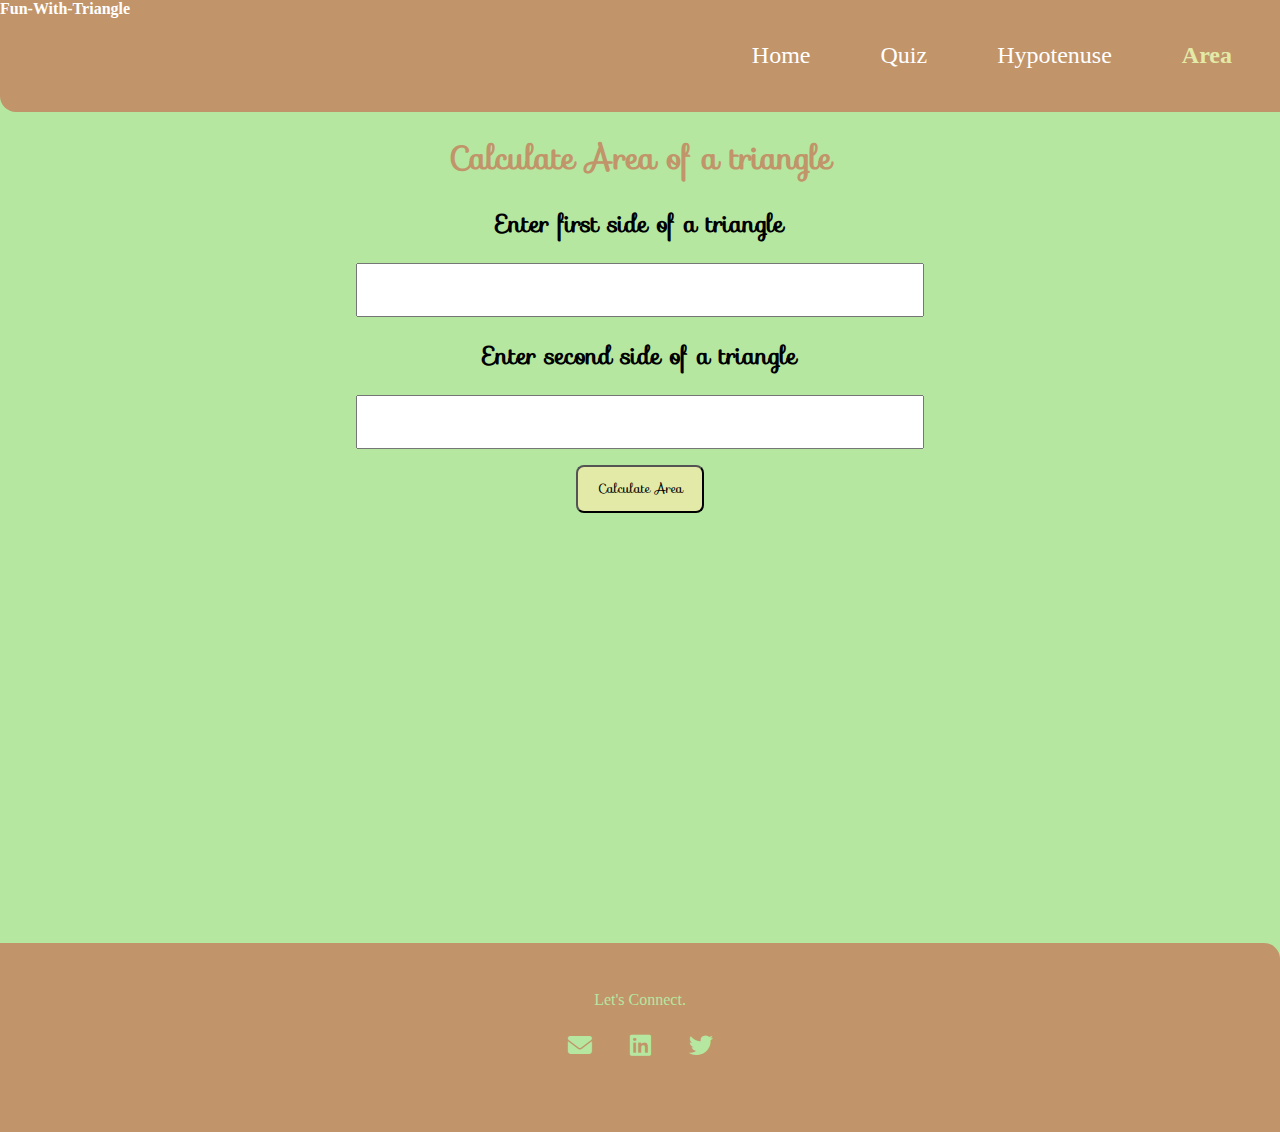
<file: area.html>
<!DOCTYPE html>
<html lang="en">
<head>
    <meta charset="UTF-8">
    <meta http-equiv="X-UA-Compatible" content="IE=edge">
    <link rel="stylesheet" href="style.css">
    <link rel="stylesheet" href="https://fonts.googleapis.com/css?family=Sofia">
    <link  rel = "stylesheet" href = "https://cdnjs.cloudflare.com/ajax/libs/font-awesome/6.2.0/css/all.min.css">


    <meta name="viewport" content="width=device-width, initial-scale=1.0">
    <title>Area</title>
</head>
<body>
    <nav class = 'navigation container'>
        <div class = 'nav-brand'>Fun-With-Triangle</div>
     
            
            <ul class = 'list-non-bullet nav-pills'>
                
                <li  class = 'list-item-inline'>
                   <a href = "/" class = 'link '>Home</a> 
                </li>
                <li class = 'list-item-inline'>
                    <a  href = 'quiz.html' class = 'link'>Quiz
                    </li></a>  
                <li class = 'list-item-inline'>
                    <a href = 'hypotenuse.html' class = 'link'> Hypotenuse</a> 
                  
                </li>
                <li class = 'list-item-inline'>
                    <a href = 'area.html' class = 'link  link-active'> Area</a> 
                  
                </li>
               
               
            </ul>
        </nav>
    <div id="container">
        <h1>Calculate Area of a triangle</h1>
     
            <div id = "child-container">

    <h2>Enter first side of a triangle</h2>
    <input type = 'number' class = "side"/>
    <h2>Enter second side of a triangle</h2>

    <input type = 'number' class = "side"/>

    <button id ='area'>Calculate Area</button>

    <p style = "font-size:20px;" id = "output"></p>
    </div>
</div>
    <footer class = 'footer'>
        <div class = 'footer-header'>
         Let's Connect.
        </div>
        <ul class = 'social-links list-non-bullet'>
            
            <li class = 'list-item-inline'><a class = 'link' href="mailto:shwetaa28@gmail.com?Subject=Some%20subject">
                <i class="fa-solid fa-envelope"></i>
            </a></li>
    
    
            <li class = 'list-item-inline'><a class = 'link' href = "https://linkedin.com/in/shweta-jha-8094721b2">
                <i class="fa-brands fa-linkedin"></i>
            </a></li>
    
    
        <li class = 'list-item-inline'><a class = 'link' href = "https://github.com/Shwetaaaa2899">
            <i class="fa-brands fa-twitter"></i></a></li>
        </a></li>
    
    </ul>
    </footer>

<script src ="area.js"></script>
</body>
</html>
</file>
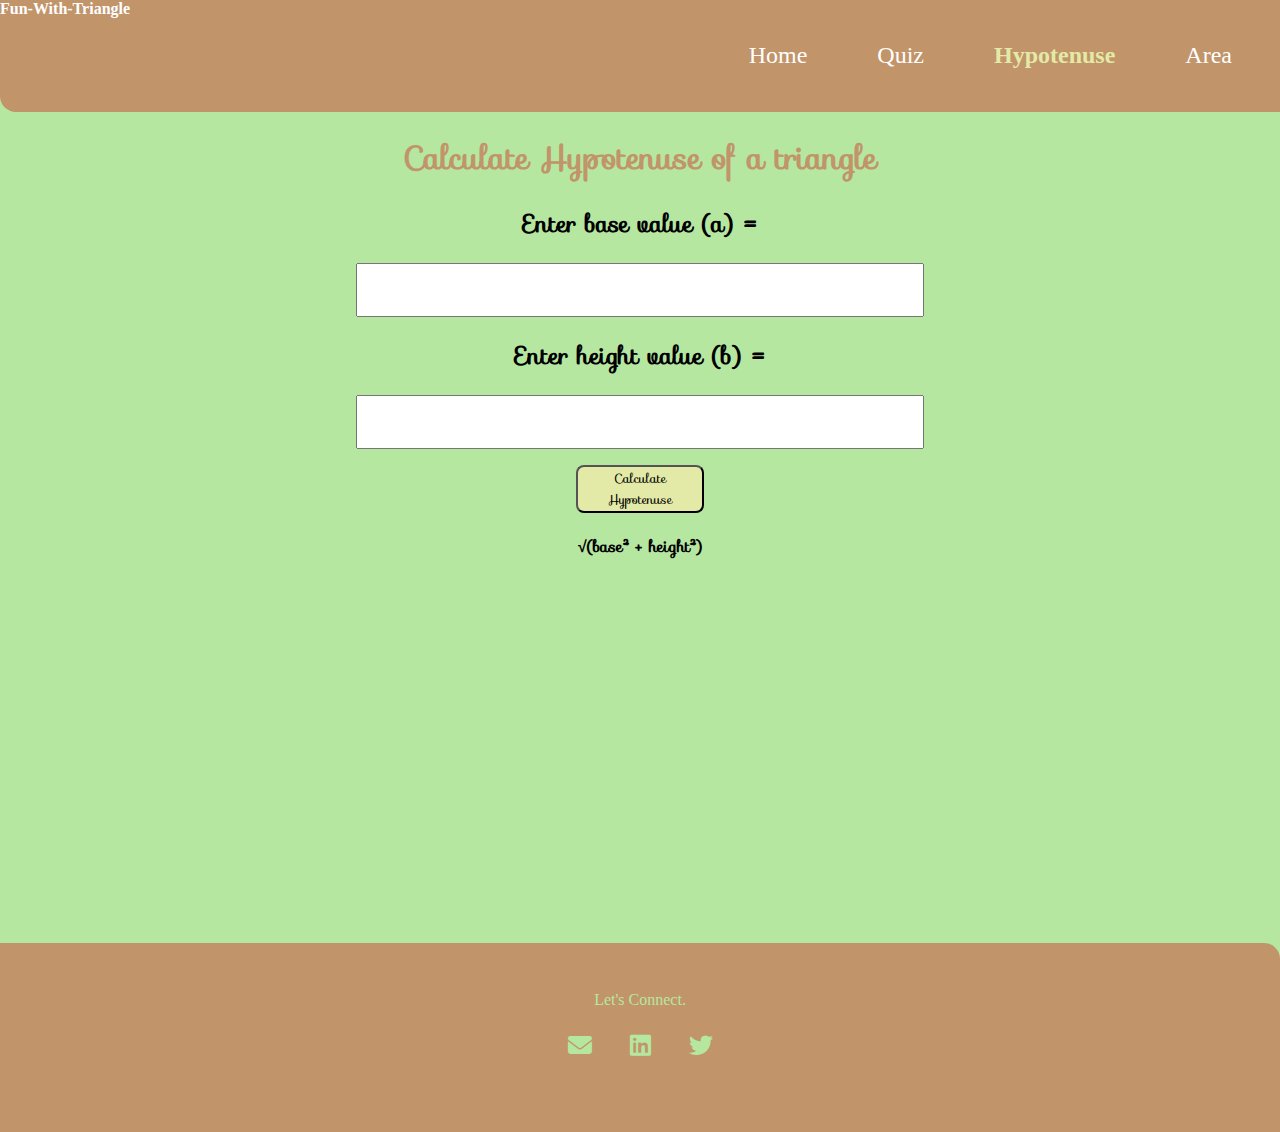
<file: hypotenuse.html>
<!DOCTYPE html>
<html lang="en">
<head>
    <meta charset="UTF-8">
    <meta http-equiv="X-UA-Compatible" content="IE=edge">
    <link rel="stylesheet" href="style.css">
    <link rel="stylesheet" href="https://fonts.googleapis.com/css?family=Sofia">
    <meta name="viewport" content="width=device-width, initial-scale=1.0">
    <link  rel = "stylesheet" href = "https://cdnjs.cloudflare.com/ajax/libs/font-awesome/6.2.0/css/all.min.css">


    <title>Hypotenuse</title>
</head>
<body>
    <nav class = 'navigation container'>
        <div class = 'nav-brand'>Fun-With-Triangle</div>
     
            
            <ul class = 'list-non-bullet nav-pills'>
                
                <li  class = 'list-item-inline'>
                   <a href = "/" class = 'link '>Home</a> 
                </li>
                <li class = 'list-item-inline'>
                    <a  href = 'quiz.html' class = 'link'>Quiz
                    </li></a>  
                <li class = 'list-item-inline'>
                    <a href = 'hypotenuse.html' class = 'link link-active'> Hypotenuse</a> 
                  
                </li>
                <li class = 'list-item-inline'>
                    <a href = 'area.html' class = 'link'> Area</a> 
                  
                </li>
               
            </ul>
        </nav>
    <div id="container">
        <h1>Calculate Hypotenuse of a triangle</h1>
     
            <div id = "child-container">

    <h2>Enter base value (a) =</h2>
    <input type = 'number' id = "base"/>
    <h2>Enter height value (b) =</h2>
    <input type = 'number' id = "height"/>
    <button id ='Hypotenuse'>Calculate Hypotenuse </button>
    <h4>√(base² + height²)</h4>
    <p  style = "font-size:20px;" id = "output"></p>
    </div>
    </div>
    <footer class = 'footer'>
        <div class = 'footer-header'>
         Let's Connect.
        </div>
        <ul class = 'social-links list-non-bullet'>
            
            <li class = 'list-item-inline'><a class = 'link' href="mailto:shwetaa28@gmail.com?Subject=Some%20subject">
                <i class="fa-solid fa-envelope"></i>
            </a></li>
    
    
            <li class = 'list-item-inline'><a class = 'link' href = "https://linkedin.com/in/shweta-jha-8094721b2">
                <i class="fa-brands fa-linkedin"></i>
            </a></li>
    
    
        <li class = 'list-item-inline'><a class = 'link' href = "https://github.com/Shwetaaaa2899">
            <i class="fa-brands fa-twitter"></i></a></li>
        </a></li>
    
    </ul>
    </footer>

<script src ="hypo.js"></script>
</body>
</html>
</file>
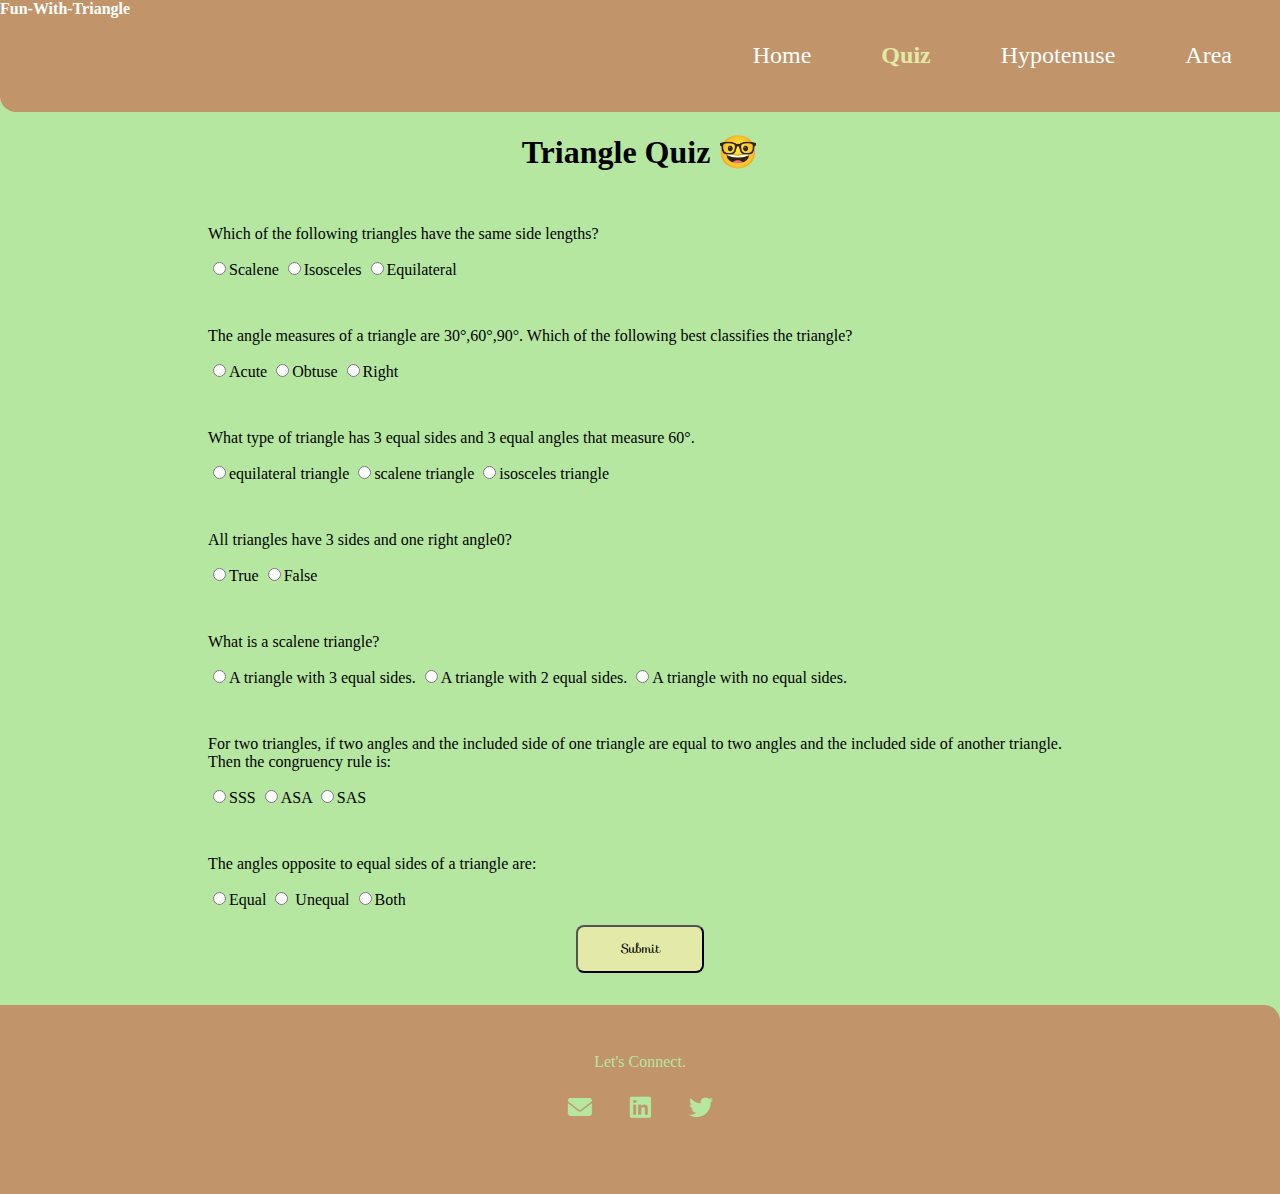
<file: quiz.html>
<!DOCTYPE html>
<html lang="en">
<head>
    <meta charset="UTF-8">
    <meta http-equiv="X-UA-Compatible" content="IE=edge">
    <meta name="viewport" content="width=device-width, initial-scale=1.0">
    <link rel="stylesheet" href="style2.css">
    <!-- <link rel="stylesheet" href="style.css"> -->
    <link rel="stylesheet" href="https://fonts.googleapis.com/css?family=Sofia">
    <link  rel = "stylesheet" href = "https://cdnjs.cloudflare.com/ajax/libs/font-awesome/6.2.0/css/all.min.css">


    <title>Triangle Quiz</title>

</head>
<body>
    <nav style = "background-color: #c1946a" class = 'navigation container'>
        <div class = 'nav-brand'>Fun-With-Triangle</div>
     
            
            <ul class = 'list-non-bullet nav-pills'>
                
                    
                <li  class = 'list-item-inline'>
                    <a href = "/" class = 'link '>Home</a> 
                 </li>
                 <li class = 'list-item-inline'>
                     <a  href = 'quiz.html' class = 'link link-active'>Quiz
                     </li></a>  
                 <li class = 'list-item-inline'>
                     <a href = 'hypotenuse.html' class = 'link'> Hypotenuse</a> 
                   
                 </li>
                 <li class = 'list-item-inline'>
                    <a href = 'area.html' class = 'link'> Area</a> 
                  
                </li>
               
               
            </ul>
        </nav>
   <h1>Triangle Quiz 🤓</h1>
   <form class = "quiz-form">
    <div class = "qstn-container">
        <p>Which of the following triangles have the same side lengths?</p>
    
    <label ><input type = "radio" name ="qstn1" value = "">Scalene</label>
    <label ><input type = "radio"  name ="qstn1" value = "Isosceles">Isosceles</label>
    <label ><input type = "radio" name ="qstn1" value = "Equilateral">Equilateral</label>   
</div>


<div class = "qstn-container">
    <p>The angle measures of a triangle are 30°,60°,90°. Which of the following best classifies the triangle?</p>

<label ><input type = "radio" name ="qstn2" value = "Acute">Acute</label>
<label ><input type = "radio"  name ="qstn2" value = "Obtuse">Obtuse</label>
<label ><input type = "radio" name ="qstn2" value = "Right">Right</label>   
</div>
<div class = "qstn-container">
    <p>What type of triangle has 3 equal sides and 3 equal angles that measure 60°.</p>

<label ><input type = "radio" name ="qstn3" value = "equilateral triangle">equilateral triangle</label>
<label ><input type = "radio"  name ="qstn3" value = "scalene triangle">scalene triangle</label>
<label ><input type = "radio" name ="qstn3" value = "isosceles triangle">isosceles triangle</label>   
</div>
<div class = "qstn-container">
    <p>All triangles have 3 sides and one right angle0?</p>

<label ><input type = "radio" name ="qstn4" value = "True">True</label>
<label ><input type = "radio"  name ="qstn4" value = "False">False</label>
  
</div>
<div class = "qstn-container">
    <p>What is a scalene triangle?</p>

<label ><input type = "radio" name ="qstn5"  value = "A triangle with 3 equal sides.">A triangle with 3 equal sides.</label>
<label ><input type = "radio"  name ="qstn5" value = "A triangle with 2 equal sides.">A triangle with 2 equal sides.</label>
<label ><input type = "radio" name ="qstn5" value = "A triangle with no equal sides.">A triangle with no equal sides.</label>   
</div>
<div class = "qstn-container">
    <p>For two triangles, if two angles and the included side of one triangle are equal to two angles and the included side of another triangle. Then the congruency rule is:</p>

<label ><input type = "radio" name ="qstn6" value = "SSS">SSS</label>
<label ><input type = "radio"  name ="qstn6" value = "ASA">ASA</label>
<label ><input type = "radio" name ="qstn6" value = "SAS">SAS</label>   
</div>
<div class = "qstn-container">
    <p> The angles opposite to equal sides of a triangle are:</p>

<label ><input type = "radio" name ="qstn7" value = "Equal">Equal</label>
<label ><input type = "radio"  name ="qstn7" value = " Unequal"> Unequal</label>
<label ><input type = "radio" name ="qstn7" value = "Both">Both</label>   
</div>
</form>
<button id="submit-form">Submit</button>
<p id ='msg' ></p>
<footer class = 'footer'>
    <div class = 'footer-header'>
     Let's Connect.
    </div>
    <ul class = 'social-links list-non-bullet'>
        
        <li class = 'list-item-inline'><a class = 'link' href="mailto:shwetaa28@gmail.com?Subject=Some%20subject">
            <i class="fa-solid fa-envelope"></i>
        </a></li>


        <li class = 'list-item-inline'><a class = 'link' href = "https://linkedin.com/in/shweta-jha-8094721b2">
            <i class="fa-brands fa-linkedin"></i>
        </a></li>


    <li class = 'list-item-inline'><a class = 'link' href = "https://github.com/Shwetaaaa2899">
        <i class="fa-brands fa-twitter"></i></a></li>
    </a></li>

</ul>
</footer>
<script src ="index2.js"></script>
</body>
</html>
</file>
<file: style.css>
:root{
    --primary-color:#b5e7a0;
    --secondary-color:#e3eaa7;
    --ternary-color:#c1946a;
}
body{
    padding:0;
    margin:0;
    background-color:var(--primary-color);
 
}
.list-non-bullet{
    list-style:none;
}

.list-item-inline{
    display:inline;
    padding: 0rem, 0.5rem;
}

/**Navigation*/
.navigation {
    background-color : var(--ternary-color);
  color : white;
  border-bottom-left-radius:1rem;
  height:7rem;
 
}
.navigation .link{
    color : white;
    text-decoration: none;
    /* font-size : 25px; */
    
}
.navigation .nav-pills{
    text-align: right;
    
    /* padding: 1rem 0rem; */
}

.navigation .nav-brand{
    font-weight:bold;
    /* font-size: 1.1rem; */
    /* padding: 1rem 0rem; */
    /* font-size : 25px; */
}
.navigation .link-active{
    font-weight: bold;
    color : var(--secondary-color);
}
.navigation li{
    display: inline-block;
    margin-right:2rem;
    font-size:1.5rem;
    /* padding: 0rem 0.8rem; */
   }
/* .no,#check{
    display:block;
    margin-top:2rem;

} */
#container{
    margin-left:auto;
    margin-right:auto;
    width:80%;
    background-color: #b5e7a0;
  text-align:center;
  height:90vh;
  font-family: "Sofia", sans-serif;

}
button{
    border-radius: 0.5rem;
    background-color:var(--secondary-color);
    display:block;
    margin:auto;
    font-family: "Sofia", sans-serif;
    margin-top: 1rem;
    height: 3rem;
    width:8rem;
}
.img{
    width:12%;
    height: 12%;
  margin:auto;
}
#msg{
   color:black;
   font-size:25px;
}
input{
    display:block;
    margin:auto;
    margin-bottom:1rem;
    width:35rem;
    height: 3rem;
    text-align: center;
    font-size:20px;
}
h1{
    color:var(--ternary-color);
}

/* #child-container{
        /* margin-left:auto;
        margin-right:auto; */
        /* left:-50%;
        top:50%; */
        /* transform:translate(-50%,-50%); */
        /* text-align:center; */
        /* margin:auto; */
        /* display:block; */
       
/* } */ */
input{
    display:block;
   position: absolute;
}
.footer{
    background-color:var(--ternary-color);
padding : 3rem 0rem ;
text-align : center;
color : var(--primary-color);
border-top-right-radius: 1rem;


}

.footer .link{
    color : var(--primary-color);

}
.footer ul{
padding-inline-start : 0px;
}
.list-non-bullet{
    list-style:none;
    font-size: 1.5rem;
}
.list-item-inline{
    display:inline;
    padding: 0rem, 0.5rem;
    /* margin-right:2rem */
}

.link{
    padding : 0.5rem 1rem;
    text-decoration:none;
 
  
}
</file>
<file: style2.css>
:root{
    --primary-color:#b5e7a0;
    --secondary-color:#e3eaa7;
    --ternary-color:#c1946a;


}

.list-non-bullet{
    list-style:none;
}

.list-item-inline{
    display:inline;
    padding: 0rem, 0.5rem;
}

/**Navigation*/
.navigation {
    background-color : var(--primary-color);
  color : white;
  border-bottom-left-radius:1rem;
  height:7rem;
 
}
body{
    padding:0;
    margin:0;
    background-color:var(--primary-color);
 
}
.navigation .link{
    color : white;
    text-decoration: none;
    /* font-size : 25px; */
    
}
.navigation .nav-pills{
    text-align: right;
    
    /* padding: 1rem 0rem; */
}

.navigation .nav-brand{
    font-weight:bold;
    /* font-size: 1.1rem; */
    /* padding: 1rem 0rem; */
    /* font-size : 25px; */
}
.navigation .link-active{
    font-weight: bold;
    color : var(--secondary-color);
}
.navigation li{
    display: inline-block;
    margin-right:2rem;
    font-size:1.5rem;
    /* padding: 0rem 0.8rem; */
   }

.quiz-form{
    margin:auto;
    text-align:center;
    width:70%
}
h1{
    text-align:center;
}
button{
    margin-left:50%;
    border-radius: 0.5rem;
    background-color:var(--secondary-color);
    display:block;
    margin:auto;
    font-family: "Sofia", sans-serif;
    /* margin-top: rem; */
    height: 3rem;
    width:8rem;
    
}
#msg{
    margin-left:40%;
    margin-bottom:2rem;
    color:black;
    font-size: 25px;
}

.qstn-container{
    padding:1rem;
    text-align:left;
    

}
.footer{
    background-color:var(--ternary-color);
padding : 3rem 0rem ;
text-align : center;
color : var(--primary-color);
border-top-right-radius: 1rem;


}

.footer .link{
    color : var(--primary-color);

}
.footer ul{
padding-inline-start : 0px;
}
.list-non-bullet{
    list-style:none;
    font-size: 1.5rem;
}
.list-item-inline{
    display:inline;
    padding: 0rem, 0.5rem;
    /* margin-right:2rem */
}

.link{
    padding : 0.5rem 1rem;
    text-decoration:none;
 
  
}
</file>
